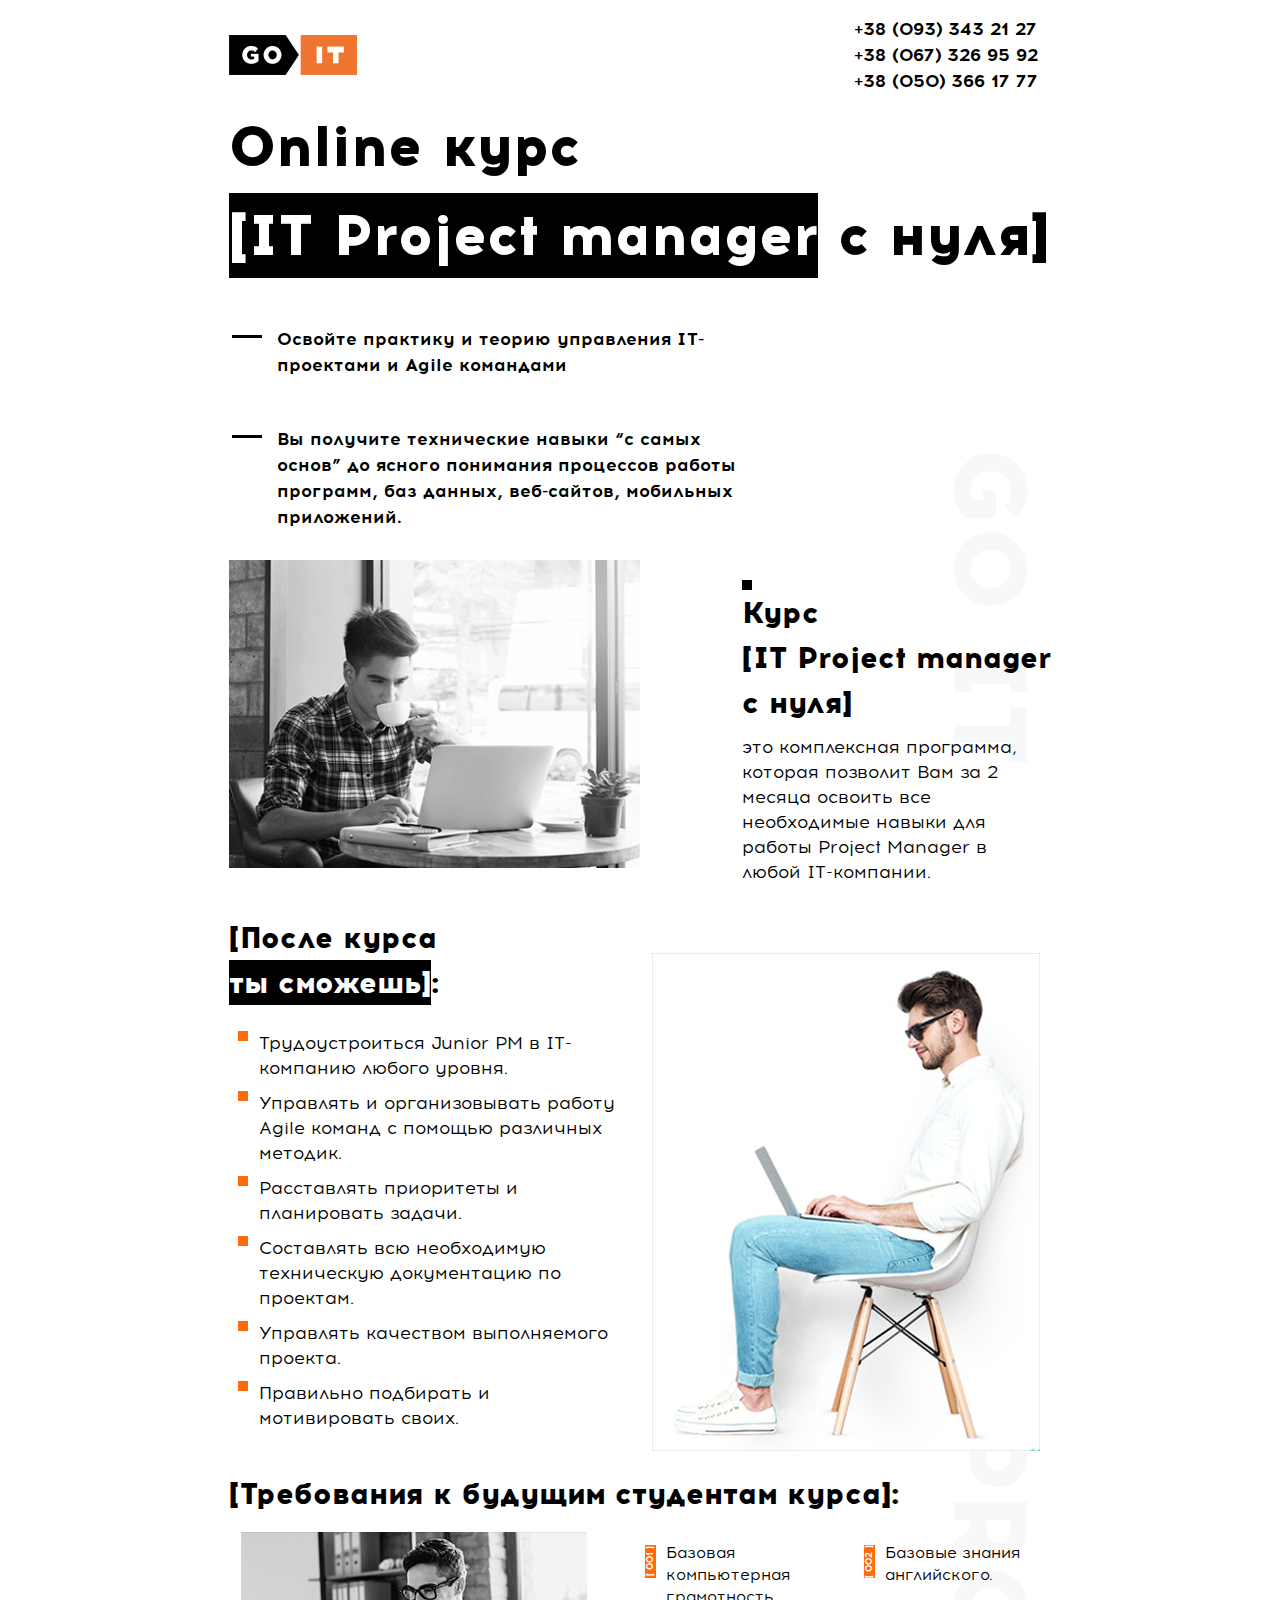
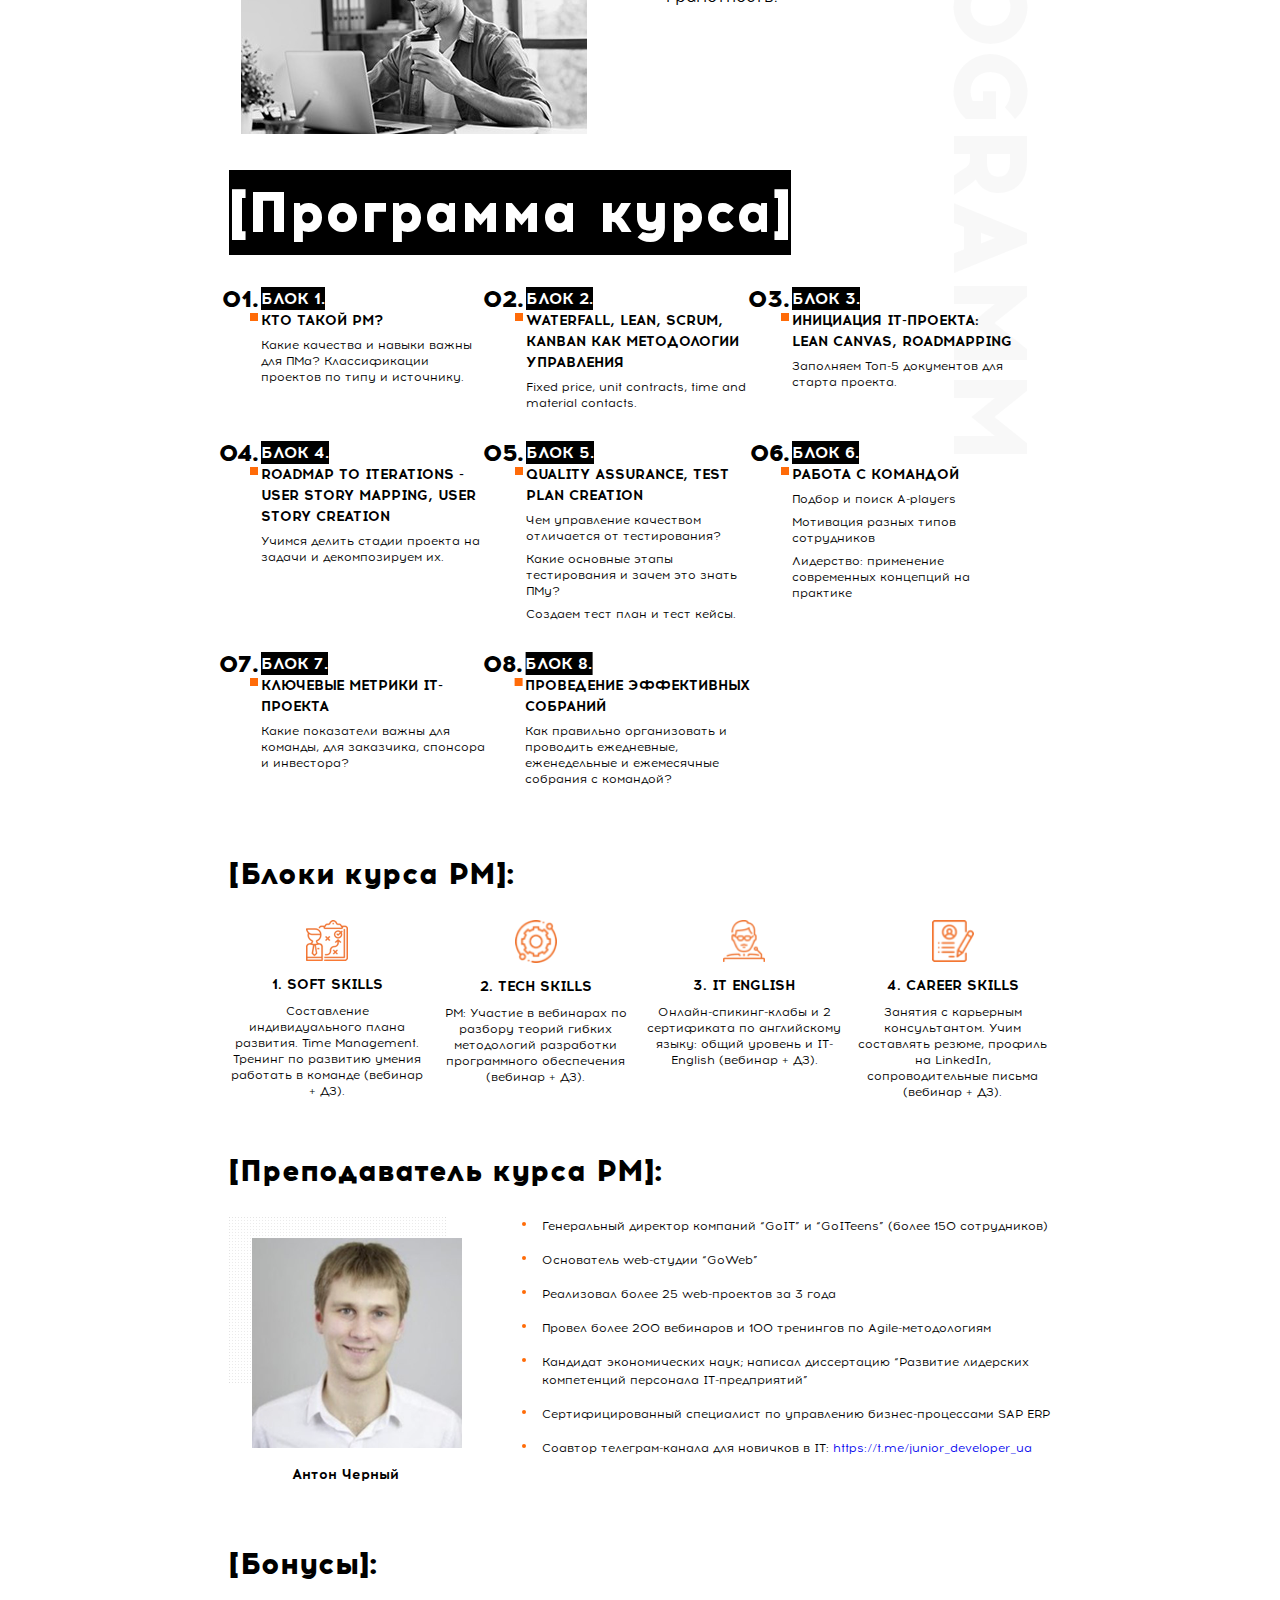
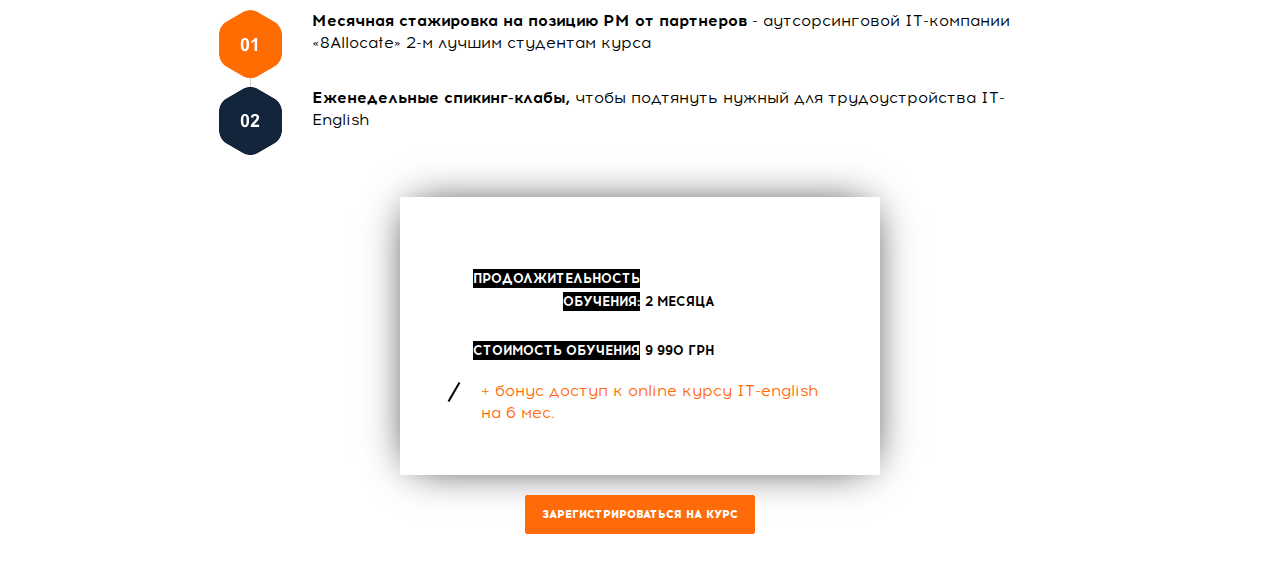
<file: index.html>
<!DOCTYPE html>
<html lang="ru">

<head>
    <meta charset="UTF-8">
    <meta name="viewport" content="width=device-width,initial-scale=1">
    <meta http-equiv="X-UA-Compatible" content="ie=edge">
    <title>Online курс IT Project менеджер с нуля - GoIT</title>
    <meta name="description"
        content="Online курс IT Project менеджер с нуля от IT школы GoIt 2 месяца обучения Опытные менторы Звоните прямо сейчас (067) 489 58 54">
    <link rel="canonical" href="https://pm.goit.ua/online" />
    <link rel="icon" href="https://goit.ua/wp-content/uploads/2018/07/cropped-LOGOOOO-e1531571952503-1-192x192.png"
        type="image/x-icon">
    <link rel="stylesheet" href="css/styles.min.css">
    <link rel="stylesheet" href="popup/jquery.fancybox.min.css">
    <!-- Google Tag Manager -->
    <script>(function (w, d, s, l, i) {
            w[l] = w[l] || []; w[l].push({
                'gtm.start':
                    new Date().getTime(), event: 'gtm.js'
            }); var f = d.getElementsByTagName(s)[0],
                j = d.createElement(s), dl = l != 'dataLayer' ? '&l=' + l : ''; j.async = true; j.src =
                    'https://www.googletagmanager.com/gtm.js?id=' + i + dl; f.parentNode.insertBefore(j, f);
        })(window, document, 'script', 'dataLayer', 'GTM-P92ST6F');</script>
    <!-- End Google Tag Manager -->
    <!-- Global site tag (gtag.js) - Google Ads: 863882699 -->
    <script async src="https://www.googletagmanager.com/gtag/js?id=AW-863882699"></script>
    <script>
        window.dataLayer = window.dataLayer || [];
        function gtag() { dataLayer.push(arguments); }
        gtag('js', new Date());

        gtag('config', 'AW-863882699');
    </script>
    <script>
        gtag('event', 'page_view', {
            'send_to': 'AW-863882699',
            'user_id': 'replace with value'
        });
    </script>
    <style>
        .modal {
            display: none;
            max-width: 320px;
            width: 100%;
        }

        form label {
            display: block;
            max-width: 320px;
            width: 100%;
            margin-bottom: 20px;
            font-size: 14px;
            font-weight: bold;
        }

        form label input {
            width: 100%;
            display: block;
            padding: 5px 10px;

        }

        form input {
            margin: 0 auto;
            border: none;
            outline: 1px solid #ccc;
        }

        .upper-cost {
            font-family: Acrom, sans-serif;
            margin: 0 auto;
            color: red;
        }

        @media(max-width: 767px) {
            .upper-cost {
                font-size: .625rem;
            }
        }
    </style>
    <!-- Facebook Pixel Code -->
    <script>
        !function (f, b, e, v, n, t, s) {
            if (f.fbq) return; n = f.fbq = function () {
                n.callMethod ?
                    n.callMethod.apply(n, arguments) : n.queue.push(arguments)
            };
            if (!f._fbq) f._fbq = n; n.push = n; n.loaded = !0; n.version = '2.0';
            n.queue = []; t = b.createElement(e); t.async = !0;
            t.src = v; s = b.getElementsByTagName(e)[0];
            s.parentNode.insertBefore(t, s)
        }(window, document, 'script',
            'https://connect.facebook.net/en_US/fbevents.js');
        fbq('init', '240892249918282');
        fbq('track', 'PageView');
    </script>
    <noscript><img height="1" width="1" style="display:none"
            src="https://www.facebook.com/tr?id=240892249918282&ev=PageView&noscript=1" /></noscript>
    <!-- End Facebook Pixel Code -->
</head>

<body>
    <!-- Google Tag Manager (noscript) -->
    <noscript><iframe src="https://www.googletagmanager.com/ns.html?id=GTM-P92ST6F" height="0" width="0"
            style="display:none;visibility:hidden"></iframe></noscript>
    <!-- End Google Tag Manager (noscript) -->

    <div class="wrapper">
        <div class="container">
            <div class="watermark"><span class="watermark__first">go it</span> <span
                    class="watermark__second">programm</span></div>
            <header class="header">
                <a href="#" class="logo">
                    <img srcset="./img/logo@1X.png 128w, ./img/logo@2X.png 256w" sizes="128px" height="40"
                        src="./img/logo@1X.png" alt="logotype" class="header__pic">
                </a>
                <div class="contacts">
                    <!-- <div class="contacts__email"><span class="text contacts__mail">info@goit.ua</span></div> -->
                    <div class="contacts__phones">
                        <ul class="text contacts__list">
                            <li class="contacts__item">+38 (093) 343 21 27</li>
                            <li class="contacts__item">+38 (067) 326 95 92</li>
                            <li class="contacts__item">+38 (050) 366 17 77</li>
                        </ul>
                    </div>
                </div>
            </header>
            <section class="global-title">
                <h2 class="title title--big"><span class="global-title__title">Online курс</span> <span
                        class="title--white">[IT Project manager</span> с нуля]</h2>
                <p class="blank">Освойте практику и теорию управления IT-проектами и Agile командами</p>
                <p class="blank">Вы получите технические навыки “с самых основ” до ясного понимания процессов работы
                    программ, баз данных, веб-сайтов, мобильных приложений.</p>
            </section>
            <section class="text steps">
                <div class="begin">
                    <picture class="begin__pic">
                        <source srcset="img/firstman@2X.jpeg 2x, img/firstman@1X.jpeg"><img src="img/firstman@1X.jpeg"
                            alt="F-Man"></picture>
                    <div class="text begin__description">
                        <h3 class="title begin__title">Курс <span class="begin__span">[IT Project manager с нуля]</span>
                        </h3>
                        <p class="text begin__text">это комплексная программа, которая позволит Вам за 2 месяца освоить
                            все необходимые навыки для работы Project Manager в любой IT-компании.</p>
                    </div>
                </div>
                <div class="after">
                    <div class="after__description">
                        <h3 class="title">[После курса <span class="title title--white">ты сможешь]</span>:</h3>
                        <ul class="after__list">
                            <li class="after__item">Трудоустроиться Junior PM в IT-компанию любого уровня.</li>
                            <li class="after__item">Управлять и организовывать работу Agile команд с помощью различных
                                методик.</li>
                            <li class="after__item">Расставлять приоритеты и планировать задачи.</li>
                            <li class="after__item">Составлять всю необходимую техническую документацию по проектам.
                            </li>
                            <li class="after__item">Управлять качеством выполняемого проекта.</li>
                            <li class="after__item">Правильно подбирать и мотивировать своих.</li>
                        </ul>
                    </div>
                    <picture class="after__pic">
                        <source srcset="img/t-man@2X.jpeg 2x, img/t-man@1X.jpeg"><img src="img/t-man@1X.jpeg"
                            alt="S-Man"></picture>
                </div>
                <div class="request">
                    <h3 class="title request__title">[Требования к будущим студентам курса]:</h3>
                    <picture class="request__pic">
                        <source srcset="img/s-man@2X.jpeg 2x, img/s-man@1X.jpeg"><img src="img/s-man@1X.jpeg"
                            alt="Man Book"></picture>
                    <div class="request__description">
                        <ul class="request__list">
                            <!-- <li class="request__item">Готовность уделять минимум 15 часов в неделю на управление
                                командой web-разработчиков.</li> -->
                            <li class="request__item">Базовая компьютерная грамотность.</li>
                            <li class="request__item">Базовые знания английского.</li>
                        </ul>
                    </div>
                </div>
            </section>
            <section class="main">
                <h2 class="title title--big title--white main__title">[Программа курса]</h2>
                <ul class="boxes">
                    <li class="boxes__box"><span class="black counter counter--num">блок 1.</span> <span
                            class="boxes__title">кто такой pm?</span>
                        <ul class="boxes__list">
                            <li class="boxes__item">Какие качества и навыки важны для ПМа? Классификации проектов по
                                типу и источнику.</li>
                        </ul>
                    </li>
                    <li class="boxes__box"><span class="black counter counter--num">блок 2.</span> <span
                            class="boxes__title">waterfall, lean, scrum, kanban как методологии управления</span>
                        <ul class="boxes__list">
                            <li class="boxes__item">Fixed price, unit contracts, time and material contacts.</li>
                        </ul>
                    </li>
                    <li class="boxes__box"><span class="black counter counter--num">блок 3.</span> <span
                            class="boxes__title">инициация it-проекта: lean canvas, roadmapping</span>
                        <ul class="boxes__list">
                            <li class="boxes__item">Заполняем Топ-5 документов для старта проекта.</li>
                        </ul>
                    </li>
                    <li class="boxes__box"><span class="black counter counter--num">блок 4.</span> <span
                            class="boxes__title">roadmap to iterations - user story mapping, user story creation</span>
                        <ul class="boxes__list">
                            <li class="boxes__item">Учимся делить стадии проекта на задачи и декомпозируем их.</li>
                        </ul>
                    </li>
                    <li class="boxes__box"><span class="black counter counter--num">блок 5.</span> <span
                            class="boxes__title">quality assurance, test plan creation</span>
                        <ul class="boxes__list">
                            <li class="boxes__item">Чем управление качеством отличается от тестирования?</li>
                            <li class="boxes__item">Какие основные этапы тестирования и зачем это знать ПМу?</li>
                            <li class="boxes__item">Создаем тест план и тест кейсы.</li>
                        </ul>
                    </li>
                    <li class="boxes__box"><span class="black counter counter--num">блок 6.</span> <span
                            class="boxes__title">работа с командой</span>
                        <ul class="boxes__list">
                            <li class="boxes__item">Подбор и поиск A-players</li>
                            <li class="boxes__item">Мотивация разных типов сотрудников</li>
                            <li class="boxes__item">Лидерство: применение современных концепций на практике</li>
                        </ul>
                    </li>
                    <li class="boxes__box"><span class="black counter counter--num">блок 7.</span> <span
                            class="boxes__title">ключевые метрики it-проекта</span>
                        <ul class="boxes__list">
                            <li class="boxes__item">Какие показатели важны для команды, для заказчика, спонсора и
                                инвестора?</li>
                        </ul>
                    </li>
                    <li class="boxes__box"><span class="black counter counter--num">блок 8.</span> <span
                            class="boxes__title">проведение эффективных собраний</span>
                        <ul class="boxes__list">
                            <li class="boxes__item">Как правильно организовать и проводить ежедневные, еженедельные и
                                ежемесячные собрания с командой?</li>
                        </ul>
                    </li>
                </ul>
            </section>
            <section class="stages">
                <h2 class="title stages__title">[Блоки курса PM]:</h2>
                <!-- <picture class="stages__img">
                    <source srcset="img/stages@2X.jpeg 2x, img/stages@1X.jpeg"><img src="img/stages@1X.jpeg"
                        alt="Stages"></picture> -->
                <ul class="stages__list">
                    <li class="stages__list-item">
                        <img src="./img/stages/soft.png" width="42" height="41" alt="stage" class="stages__list-img">
                        <h2 class="stages__list-title">1. SOFT SKILLS</h2>
                        <p class="stages__list-description">Составление индивидуального плана развития.
                            Time Management.
                            Тренинг по развитию умения работать в команде (вебинар + ДЗ).</p>
                    </li>

                    <li class="stages__list-item">
                        <img src="./img/stages/tech.png" width="42" height="41" alt="stage" class="stages__list-img">
                        <h2 class="stages__list-title">2. TECH SKILLS</h2>
                        <p class="stages__list-description"> PM: Участие в вебинарах по разбору теорий гибких
                            методологий разработки программного обеспечения (вебинар + ДЗ).</p>
                    </li>

                    <li class="stages__list-item">
                        <img src="./img/stages/english.png" width="42" height="41" alt="stage" class="stages__list-img">
                        <h2 class="stages__list-title">3. IT ENGLISH</h2>
                        <p class="stages__list-description">Онлайн-спикинг-клабы и 2 сертификата по английскому языку:
                            общий уровень
                            и IT-English (вебинар + ДЗ).</p>
                    </li>

                    <li class="stages__list-item">
                        <img src="./img/stages/career.png" width="42" height="41" alt="stage" class="stages__list-img">
                        <h2 class="stages__list-title">4. CAREER SKILLS</h2>
                        <p class="stages__list-description">Занятия с карьерным консультантом.
                            Учим составлять резюме, профиль на LinkedIn, сопроводительные письма (вебинар + ДЗ).</p>
                    </li>
                </ul>
            </section>
            <section class="teacher">
                <h2 class="title stages__title">[Преподаватель курса PM]:</h2>
                <div class="teacher__content">
                    <div class="teacher__card">
                        <img src="./img/teacher/teacher-anton.png" width="233" height="231" alt="Anton"
                            class="teacher__img">
                        <p class="teacher__name">Антон Черный</p>
                    </div>
                    <ul class="teacher__description">
                        <li class="teacher__description-item">Генеральный директор компаний “GoIT” и “GoITeens” (более
                            150 сотрудников)</li>
                        <li class="teacher__description-item">Основатель web-студии “GoWeb”</li>
                        <li class="teacher__description-item">Реализовал более 25 web-проектов за 3 года</li>
                        <li class="teacher__description-item">Провел более 200 вебинаров и 100 тренингов по
                            Agile-методологиям</li>
                        <li class="teacher__description-item">Кандидат экономических наук; написал диссертацию “Развитие
                            лидерских компетенций персонала IT-предприятий”</li>
                        <li class="teacher__description-item">Сертифицированный специалист по управлению
                            бизнес-процессами SAP ERP</li>
                        <li class="teacher__description-item">Соавтор телеграм-канала для новичков в IT:
                            <a href="https://t.me/junior_developer_ua" target="_blank"
                                class="teacher__description-link">https://t.me/junior_developer_ua</a></li>
                    </ul>
                </div>
            </section>

            <div class="bonus">
                <h2 class="title stages__title">[Бонусы]:</h2>
                <ul class="bonus-list">
                    <li class="bonus-list__item">
                        <p class="bonus-list__description"><span class="bonus-list__description-bold">Месячная
                                стажировка на позицию PM от партнеров</span> - аутсорсинговой IT-компании «8Allocate»
                            2-м
                            лучшим студентам курса</p>
                    </li>
                    <li class="bonus-list__item">
                        <p class="bonus-list__description"><span class="bonus-list__description-bold">Еженедельные
                                спикинг-клабы, </span>чтобы подтянуть нужный для трудоустройства IT-English</p>
                    </li>

                </ul>
            </div>

            <section class="footer">
                <div class="confirm">
                    <div class="confirm__left">
                        <!--<span class="black confirm__title">дата старта курса:</span> --><span
                            class="black confirm__title"></span><span
                            class="black confirm__title">продолжительность</span> <span
                            class="black confirm__title">обучения:</span> <span class="black confirm__title">стоимость
                            обучения</span>
                        <!--<span class="black confirm__title">до 15 ноября</span>-->
                    </div>
                    <div class="confirm__right">
                        <!-- <p class="confirm__sub-title">26 июля</p>-->
                        <p class="confirm__sub-title"></p>
                        <p class="confirm__sub-title">2 месяца</p>
                        <p class="confirm__sub-title"></p>
                        <p class="confirm__sub-title ">9 990 грн</p>
                        <!--<p class="confirm__sub-title confirm__old-price">11 000 грн</p>-->
                    </div>
                    <p class="text text--orange confirm__bottom">+ бонус доступ к online курсу IT-english на 6 мес.</p>
                    <!--<p class="upper-cost">*Цена с 1 сентября 15990 грн.</p>-->
                </div>
                <button data-fancybox data-src="#modal" class="btn footer__btn">зарегистрироваться на курс</button>
            </section>
        </div>
    </div>
    <div class="modal" id="modal">
        <form method="post" action="#" class="form client-info__form">
            <label for="" class="form__label">Имя
                <input name="name" type="name" class="form__input" placeholder="Как вас зовут?" required="">
            </label>
            <label for="" class="form__label">Телефон
                <input name="phone" type="tel" class="form__input" placeholder="Ваш номер телефона" required="">
            </label>
            <label for="" class="form__label">E-mail
                <input name="email" type="email" class="form__input" placeholder="Адрес электронного ящика" required="">
            </label>
            <!-- crm input -->
            <input type="hidden" name="utm_source" value="">
            <input type="hidden" name="utm_medium" value="">
            <input type="hidden" name="utm_term" value="">
            <input type="hidden" name="utm_campaign" value="">
            <input type="hidden" name="utm_content" value="">
            <input type="submit" class="btn form__btn submit" value="зарегистрироваться">
        </form>
    </div>
    <script type="text/javascript" src="https://code.jquery.com/jquery-3.3.1.min.js"></script>
    <script type="text/javascript" src="popup/jquery.fancybox.min.js"></script>
    <script type="text/javascript" src="popup/main.js"></script>
    <script type="text/javascript" src="js/main.js"></script>
</body>

</html>
</file>
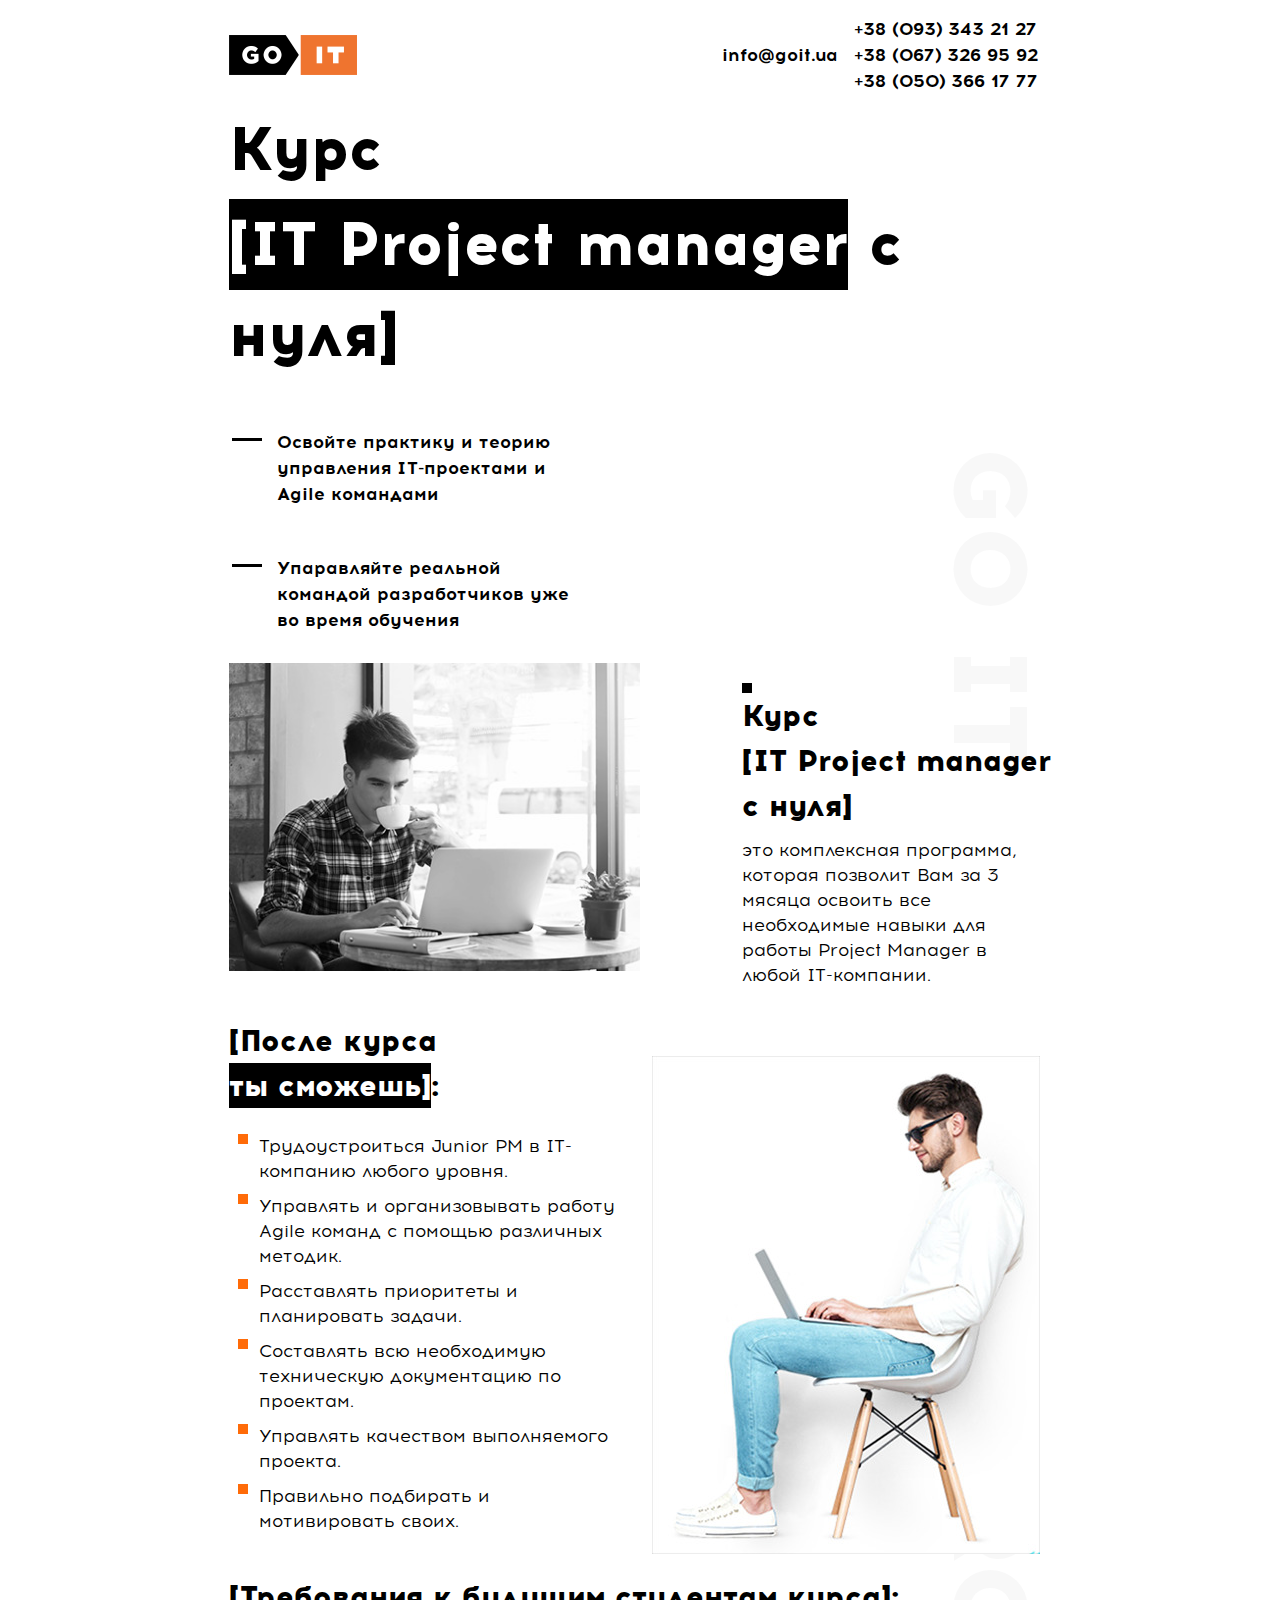
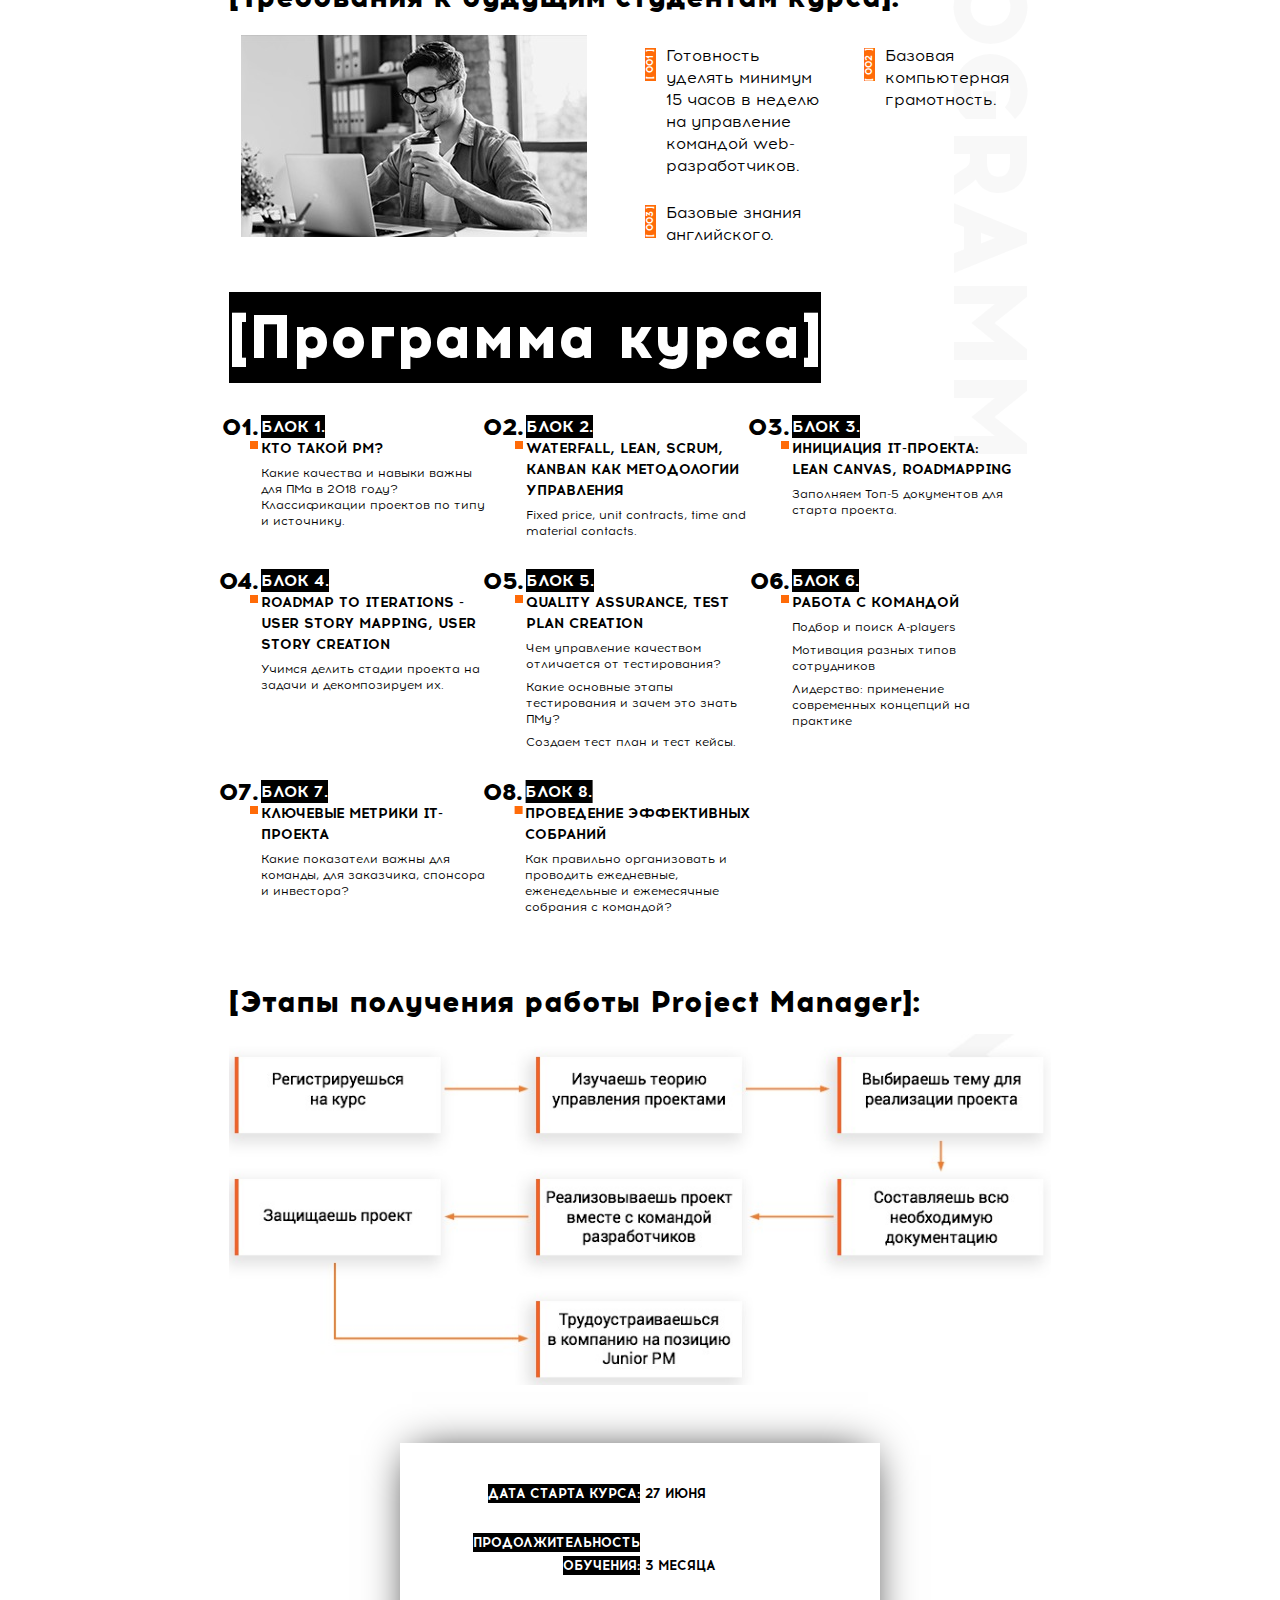
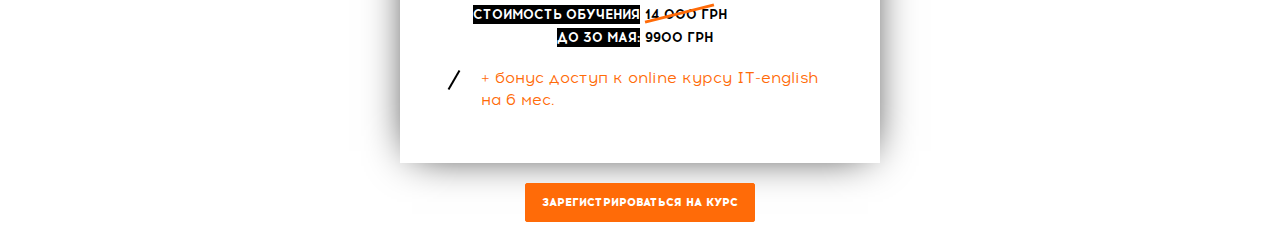
<file: build/index.html>
<!DOCTYPE html><html lang="en"><head><meta charset="UTF-8"><meta name="viewport" content="width=device-width,initial-scale=1"><meta http-equiv="X-UA-Compatible" content="ie=edge"><title>[IT Project manager с нуля]</title><link rel="stylesheet" href="css/styles.min.css"></head><body><div class="wrapper"><div class="container"><div class="watermark"><span class="watermark__first">go it</span> <span class="watermark__second">programm</span></div><header class="header"><a href="#" class="logo"><picture class="header__pic"><source srcset="img/logo@2X.png 2x, img/logo@1X.png"><img src="img/logo@1X.png" alt="GoIT"></picture></a><div class="contacts"><div class="contacts__email"><span class="text contacts__mail">info@goit.ua</span></div><div class="contacts__phones"><ul class="text contacts__list"><li class="contacts__item">+38 (093) 343 21 27</li><li class="contacts__item">+38 (067) 326 95 92</li><li class="contacts__item">+38 (050) 366 17 77</li></ul></div></div></header><section class="global-title"><h2 class="title title--big"><span class="global-title__title">Курс</span> <span class="title--white">[IT Project manager</span> с нуля]</h2><p class="blank">Освойте практику и теорию управления IT-проектами и Agile командами</p><p class="blank">Упаравляйте реальной командой разработчиков уже во время обучения</p></section><section class="text steps"><div class="begin"><picture class="begin__pic"><source srcset="img/firstman@2X.jpeg 2x, img/firstman@1X.jpeg"><img src="img/firstman@1X.jpeg" alt="F-Man"></picture><div class="text begin__description"><h3 class="title begin__title">Курс <span class="begin__span">[IT Project manager с нуля]</span></h3><p class="text begin__text">это комплексная программа, которая позволит Вам за 3 мясяца освоить все необходимые навыки для работы Project Manager в любой IT-компании.</p></div></div><div class="after"><div class="after__description"><h3 class="title">[После курса <span class="title title--white">ты сможешь]</span>:</h3><ul class="after__list"><li class="after__item">Трудоустроиться Junior PM в IT-компанию любого уровня.</li><li class="after__item">Управлять и организовывать работу Agile команд с помощью различных методик.</li><li class="after__item">Расставлять приоритеты и планировать задачи.</li><li class="after__item">Составлять всю необходимую техническую документацию по проектам.</li><li class="after__item">Управлять качеством выполняемого проекта.</li><li class="after__item">Правильно подбирать и мотивировать своих.</li></ul></div><picture class="after__pic"><source srcset="img/t-man@2X.jpeg 2x, img/t-man@1X.jpeg"><img src="img/t-man@1X.jpeg" alt="S-Man"></picture></div><div class="request"><h3 class="title request__title">[Требования к будущим студентам курса]:</h3><picture class="request__pic"><source srcset="img/s-man@2X.jpeg 2x, img/s-man@1X.jpeg"><img src="img/s-man@1X.jpeg" alt="Man Book"></picture><div class="request__description"><ul class="request__list"><li class="request__item">Готовность уделять минимум 15 часов в неделю на управление командой web-разработчиков.</li><li class="request__item">Базовая компьютерная грамотность.</li><li class="request__item">Базовые знания английского.</li></ul></div></div></section><section class="main"><h2 class="title title--big title--white main__title">[Программа курса]</h2><ul class="boxes"><li class="boxes__box"><span class="black counter counter--num">блок 1.</span> <span class="boxes__title">кто такой pm?</span><ul class="boxes__list"><li class="boxes__item">Какие качества и навыки важны для ПМа в 2018 году? Классификации проектов по типу и источнику.</li></ul></li><li class="boxes__box"><span class="black counter counter--num">блок 2.</span> <span class="boxes__title">waterfall, lean, scrum, kanban как методологии управления</span><ul class="boxes__list"><li class="boxes__item">Fixed price, unit contracts, time and material contacts.</li></ul></li><li class="boxes__box"><span class="black counter counter--num">блок 3.</span> <span class="boxes__title">инициация it-проекта: lean canvas, roadmapping</span><ul class="boxes__list"><li class="boxes__item">Заполняем Топ-5 документов для старта проекта.</li></ul></li><li class="boxes__box"><span class="black counter counter--num">блок 4.</span> <span class="boxes__title">roadmap to iterations - user story mapping, user story creation</span><ul class="boxes__list"><li class="boxes__item">Учимся делить стадии проекта на задачи и декомпозируем их.</li></ul></li><li class="boxes__box"><span class="black counter counter--num">блок 5.</span> <span class="boxes__title">quality assurance, test plan creation</span><ul class="boxes__list"><li class="boxes__item">Чем управление качеством отличается от тестирования?</li><li class="boxes__item">Какие основные этапы тестирования и зачем это знать ПМу?</li><li class="boxes__item">Создаем тест план и тест кейсы.</li></ul></li><li class="boxes__box"><span class="black counter counter--num">блок 6.</span> <span class="boxes__title">работа с командой</span><ul class="boxes__list"><li class="boxes__item">Подбор и поиск A-players</li><li class="boxes__item">Мотивация разных типов сотрудников</li><li class="boxes__item">Лидерство: применение современных концепций на практике</li></ul></li><li class="boxes__box"><span class="black counter counter--num">блок 7.</span> <span class="boxes__title">ключевые метрики it-проекта</span><ul class="boxes__list"><li class="boxes__item">Какие показатели важны для команды, для заказчика, спонсора и инвестора?</li></ul></li><li class="boxes__box"><span class="black counter counter--num">блок 8.</span> <span class="boxes__title">проведение эффективных собраний</span><ul class="boxes__list"><li class="boxes__item">Как правильно организовать и проводить ежедневные, еженедельные и ежемесячные собрания с командой?</li></ul></li></ul></section><section class="stages"><h2 class="title stages__title">[Этапы получения работы Project Manager]:</h2><picture class="stages__img"><source srcset="img/stages@2X.jpeg 2x, img/stages@1X.jpeg"><img src="img/stages@1X.jpeg" alt="Stages"></picture></section><section class="footer"><div class="confirm"><div class="confirm__left"><span class="black confirm__title">дата старта курса:</span> <span class="black confirm__title">продолжительность</span> <span class="black confirm__title">обучения:</span> <span class="black confirm__title">стоимость обучения</span> <span class="black confirm__title">до 30 мая:</span></div><div class="confirm__right"><p class="confirm__sub-title">27 июня</p><p class="confirm__sub-title">3 месяца</p><p class="confirm__sub-title confirm__old-price">14 000 грн</p><p class="confirm__sub-title">9900 грн</p></div><p class="text text--orange confirm__bottom">+ бонус доступ к online курсу IT-english на 6 мес.</p></div><button class="btn footer__btn">зарегистрироваться на курс</button></section></div></div></body></html>
</file>
<file: css/styles.min.css>
* {
    margin: 0;
    padding: 0;
    box-sizing: border-box
}

img {
    display: block;
    max-width: 100%;
    height: auto;
    margin: auto
}

ul {
    list-style: none
}

a {
    text-decoration: none
}

.wrapper {
    padding-top: 1rem
}

.container {
    position: relative;
    max-width: 53.4375rem;
    min-width: 20rem;
    padding: 0 1rem;
    margin: auto
}

@font-face {
    font-family: Acrom;
    src: url(../fonts/Acrom-W00-Regular/Acrom-W00-Regular.woff2) format("woff2"), url(../fonts/Acrom-W00-Regular/Acrom-W00-Regular.woff) format("woff"), url(../fonts/Acrom-W00-Regular/Acrom-W00-Regular.ttf) format("truetype");
    font-weight: 400;
    font-style: normal
}

@font-face {
    font-family: Acrom;
    src: url(../fonts/Acrom-W00-ExtraBold/Acrom-W00-ExtraBold.woff2) format("woff2"), url(../fonts/Acrom-W00-ExtraBold/Acrom-W00-ExtraBold.woff) format("woff"), url(../fonts/Acrom-W00-ExtraBold/Acrom-W00-ExtraBold.ttf) format("truetype");
    font-weight: 900;
    font-style: normal
}

@font-face {
    font-family: Acrom;
    src: url(../fonts/Acrom-Medium/Acrom-Medium.woff2) format("woff2"), url(../fonts/Acrom-Medium/Acrom-Medium.woff) format("woff"), url(../fonts/Acrom-Medium/Acrom-Medium.ttf) format("truetype");
    font-weight: 600;
    font-style: normal
}

@font-face {
    font-family: Acrom;
    src: url(../fonts/Acrom-Bold/Acrom-Bold.woff2) format("woff2"), url(../fonts/Acrom-Bold/Acrom-Bold.woff) format("woff"), url(../fonts/Acrom-Bold/Acrom-Bold.ttf) format("truetype");
    font-weight: 800;
    font-style: normal
}

.header__pic {
    width: 5.5rem;
}

.black {
    color: #fff;
    background-color: #000;
    font-size: .875rem;
    text-transform: uppercase
}

.black,
.blank {
    font-family: Acrom, sans-serif;
    font-weight: 700
}

.blank {
    font-size: .625rem;
    font-style: normal;
    color: #000;
    position: relative;
    margin: 1rem 0 0 2rem;
    max-width: 15.03125rem
}

.blank:before {
    display: block;
    position: absolute;
    content: "";
    width: .9375rem;
    height: .15625rem;
    background: #000;
    left: -2rem;
    top: .3125rem
}

.btn {
    display: block;
    background-color: #ff6b08;
    font-size: .6875rem;
    font-weight: 900;
    padding: .8125rem 1.375rem;
    color: #ffff;
    border: 1px solid #ff6b08;
    border-radius: .125rem;
    text-transform: uppercase
}

.btn,
.text {
    font-family: Acrom, sans-serif
}

.text {
    font-size: .625rem;
    color: #000
}

.text--black {
    font-weight: 700
}

.text--orange {
    color: #ff6b08;
    margin-left: 30px;
    position: relative;
    padding: 0 .625rem .625rem
}

.text--orange:before {
    position: absolute;
    display: block;
    content: "";
    width: .125rem;
    height: 1.375rem;
    background-color: #000;
    -webkit-transform: rotate(30deg);
    transform: rotate(30deg);
    top: .1125rem;
    left: -1.125rem
}

.text--center {
    text-align: center
}

.title {
    font-family: Acrom, sans-serif;
    font-size: .875rem;
    font-weight: 900;
    color: #000
}

.title--big {
    font-size: 1.125rem
}

.title--white {
    color: #fff;
    background-color: #000
}

.global-title {
    padding-top: .625rem
}

.global-title__title {
    display: block;
    margin-bottom: .25rem
}

.comments {
    font-family: Acrom, sans-serif;
    font-weight: 900;
    font-size: .625rem;
    line-height: .8125rem;
    color: #000;
    text-transform: uppercase
}

.counter {
    position: relative
}

.counter--num {
    counter-increment: a
}

.counter--num:after {
    content: "0"counter(a) ".";
    font-family: Acrom, sans-serif;
    font-size: 1.5rem;
    font-weight: 900;
    line-height: 100%;
    top: 0;
    color: #000
}

.counter--num:after,
.counter--num:before {
    position: absolute;
    left: -.1875rem;
    -webkit-transform: translate(-100%);
    transform: translate(-100%)
}

.counter--num:before {
    display: block;
    content: "";
    width: .5rem;
    height: .5rem;
    top: 1.625rem;
    margin: 0;
    background-color: #ff6b08
}

.watermark__first {
    top: 32rem;
    right: -5rem
}

.watermark__first,
.watermark__second {
    text-transform: uppercase;
    font-size: 6.5rem;
    font-weight: 900;
    -webkit-transform: rotate(90deg);
    transform: rotate(90deg);
    position: absolute;
    z-index: -1;
    font-family: Acrom, sans-serif;
    color: hsla(0, 0%, 97%, .86)
}

.watermark__second {
    top: 103rem;
    right: -15.3rem
}

.header {
    display: flex;
    justify-content: space-between;
    align-items: center
}

.contacts {
    font-weight: 700
}

.begin {
    padding: 1.875rem 0
}

.begin__title {
    position: relative;
    margin-bottom: .625rem
}

.begin__title:before {
    content: "";
    position: absolute;
    width: .625rem;
    height: .625rem;
    background-color: #000;
    top: -.625rem;
    left: 0
}

.begin__span {
    display: block
}

.begin__description {
    padding: 1.875rem 0 0 1.25rem
}

.request {
    padding: 1.25rem 0
}

.request__title {
    margin-bottom: 1rem
}

.request__list {
    padding: .625rem
}

.request__item {
    font-size: .75rem;
    position: relative;
    counter-reset: none;
    counter-increment: b;
    margin: 0 0 1.5625rem 1rem
}

.request__item:last-child {
    margin-bottom: 0
}

.request__item:before {
    position: absolute;
    display: block;
    width: 2.0625rem;
    height: .6875rem;
    content: "[ 00"counter(b) " ]";
    background-color: #ff6b08;
    font-family: Acrom, sans-serif;
    font-size: .5625rem;
    font-weight: 700;
    color: #fff;
    text-align: center;
    top: .875rem;
    left: -2rem;
    line-height: 120%;
    -webkit-transform: rotate(-90deg);
    transform: rotate(-90deg)
}

.after__pic {
    display: none;
    align-self: flex-end
}

.after__list {
    padding: .625rem;
    margin: 1rem 0 0 .625rem
}

.after__item {
    margin: 0 0 .625rem .625rem;
    position: relative
}

.after__item:before {
    content: "";
    display: block;
    position: absolute;
    width: .625rem;
    height: .625rem;
    background-color: #ff6b08;
    top: 0;
    left: -1.3125rem
}

.main {
    padding: 1rem 0
}

.main__title {
    display: inline
}

.boxes {
    counter-reset: a;
    font-family: Acrom, sans-serif;
    padding: 2rem 0
}

.boxes__box {
    margin: 1.5rem 0 0 2rem
}

.boxes__box:first-child {
    margin-top: 0
}

.boxes__title {
    font-size: .8125rem;
    font-weight: 700;
    display: block;
    text-transform: uppercase;
    margin-bottom: .375rem
}

.boxes__list,
.boxes__title {
    font-family: Acrom, sans-serif
}

.boxes__list {
    list-style: none
}

.boxes__item {
    font-size: .625rem;
    margin-bottom: .4375rem
}

.boxes__item:last-child {
    margin-bottom: 0
}

.stages {
    padding-bottom: 3rem
}

.footer {
    padding: 1.625rem 0 3.25rem
}

.footer__btn {
    display: block;
    margin: 1.25rem auto 0
}

.confirm {
    box-shadow: 0 0 2.625rem -.75rem #000;
    display: flex;
    padding: 10%;
    flex-wrap: wrap
}

.confirm__left {
    flex-basis: 50%;
    text-align: right
}

.confirm__right {
    flex-basis: 50%;
    padding: .25rem 0 0 .3125rem
}

.confirm__old-price {
    position: relative
}

.confirm__old-price:before {
    position: absolute;
    display: block;
    content: "";
    width: .1875rem;
    height: 3.125rem;
    -webkit-transform: rotate(74deg);
    transform: rotate(74deg);
    top: -1.1875rem;
    left: 1.375rem;
    background-color: #ff6b08
}

.confirm__title {
    display: inline-block;
    font-size: .5625rem;
    font-family: Acrom, sans-serif
}

.confirm__title:nth-child(2n+2) {
    margin-top: 1.875rem
}

.confirm__bottom {
    margin-top: 1.25rem
}

.confirm__sub-title {
    font-weight: 700;
    font-size: .5625rem;
    font-family: Acrom, sans-serif;
    text-transform: uppercase
}

.confirm__sub-title:nth-child(-2n+2) {
    margin-top: 3rem
}

.confirm__sub-title:nth-child(3n+3) {
    margin-top: 1.875rem
}

.confirm__sub-title:last-child {
    margin-top: .25rem
}

/* STAGES */
.stages__title {
    margin-bottom: 1rem;
}

.stages__list {
    width: 240px;
    margin: 0 auto;
}

.stages__list-item {
    text-align: center;
}

.stages__list-img {
    width: 2rem;
    margin-bottom: .8rem;
}

.stages__list-title {
    font-family: Acrom, sans-serif;
    font-size: .8125rem;
    font-weight: 700;
    margin-bottom: .5rem;
}

.stages__list-description {
    font-family: Acrom, sans-serif;
    font-size: 0.625rem;
}

/* TEACHER */
.teacher {
    padding-bottom: 40px;
}

.teacher__img {
    width: 12rem;
    margin-bottom: 1rem;
}

.teacher__name {
    font-family: Acrom, sans-serif;
    font-weight: 700;
    text-align: center;
    font-size: .8125rem;
}

.teacher__card {
    margin-bottom: 1rem;
}

.teacher__description {
    width: 240px;
    margin: 0 auto;
}

.teacher__description-item {
    font-family: Acrom, sans-serif;
    font-size: 0.725rem;
    font-weight: 400;
    line-height: 1.5;
    position: relative;
}

.teacher__description-item::before {
    display: block;
    content: "";
    width: 4px;
    height: 4px;
    background-color: #ff6b08;
    position: absolute;
    top: 5px;
    left: -10px;
    border-radius: 50%;
}

.teacher__description-item:not(:last-child) {
    margin-bottom: 1rem;
}

/* BONUS */
.bonus {
    padding-bottom: 40px;
}

.bonus-list {
    width: 240px;
    margin: 0 auto;
}

.bonus-list__item {
    line-height: 1.4;
    position: relative;
}

.bonus-list__item:not(:last-child) {
    margin-bottom: 1rem;
}

.bonus-list__item::before {
    display: block;
    content: "";

}

.bonus-list__description {
    font-family: Acrom, sans-serif;
    font-size: 0.725rem;
}

.bonus-list__description-bold {
    font-weight: 700;
}

@media (min-width:480px) {
    .black {
        font-size: 1rem
    }

    .blank {
        font-size: .75rem;
        margin: 1rem 0 0 3rem
    }

    .blank:before {
        width: 1.5625rem;
        left: -3rem;
        top: .3125rem
    }

    .btn {
        padding: 1.25rem 2.0625rem
    }

    .text {
        font-size: .75rem
    }

    .title {
        font-size: 1.125rem
    }

    .title--big {
        font-size: 1.25rem
    }

    .title--white {
        display: inline-block
    }

    .comments {
        font-size: .84375rem;
        line-height: 1.25rem
    }

    .contacts {
        flex-basis: 56%;
        display: flex;
        justify-content: flex-end;
    }

    .contacts__email {
        flex-basis: 40%;
        align-self: center
    }

    .contacts__phones {
        flex-basis: 60%
    }

    .after {
        display: flex
    }

    .after__pic {
        display: block
    }

    .after__description,
    .after__pic {
        flex-basis: 50%
    }

    .confirm__title {
        font-size: .8125rem;
        margin-top: .25rem
    }

    .confirm__title:first-child {
        margin-top: 0
    }

    .confirm__right {
        padding: 0 0 0 .3125rem
    }

    .confirm__sub-title {
        font-size: .8125rem
    }

    .confirm__sub-title:nth-child(-2n+2) {
        margin-top: 3.3125rem
    }

    .confirm__old-price:before {
        height: 4.4375rem;
        -webkit-transform: rotate(76deg);
        transform: rotate(76deg);
        top: -1.6875rem;
        left: 2.0625rem
    }
}

@media (max-width: 767px) {
    .stages__list-item:not(:last-child) {
        margin-bottom: 1.5rem;
    }

    /* BONUS */

    .bonus-list__item::before {
        display: block;
        content: "";
        width: 4px;
        height: 4px;
        background-color: #ff6b08;
        position: absolute;
        top: 5px;
        left: -10px;
        border-radius: 50%;
    }
}

@media (min-width:768px) {
    .header__pic {
        width: 8rem;
    }

    .blank {
        font-size: .875rem;
        max-width: 25.03125rem;

    }

    .blank:before {
        width: 1.875rem;
        left: -2.8125rem;
        top: .375rem
    }

    .btn {
        padding: .5625rem .875rem
    }

    .text {
        font-size: 1.125rem
    }

    .text--orange {
        font-size: 1rem
    }

    .title {
        font-size: 1.6825rem
    }

    .title--big {
        font-size: 1.87rem
    }

    .contacts {
        flex-basis: 45%
    }

    .begin {
        display: flex;
        justify-content: space-between
    }

    .begin__pic {
        flex-basis: 50%
    }

    .begin__description {
        flex-basis: 40%
    }

    .request {
        display: flex;
        justify-content: space-between;
        flex-wrap: wrap
    }

    .request__pic {
        flex-basis: 45%
    }

    .request__description {
        flex-basis: 50%
    }

    .request__list {
        display: flex;
        justify-content: space-between;
        flex-wrap: wrap
    }

    .request__item {
        flex-basis: 40%;
        font-size: 1rem
    }

    .boxes {
        display: flex;
        justify-content: space-between;
        padding: 2rem 2rem 3rem;
        flex-wrap: wrap
    }

    .boxes__item {
        font-size: .75rem
    }

    .boxes__box {
        flex-basis: 30%;
        margin: 0
    }

    .boxes__box:nth-child(n+4) {
        margin-top: 1.875rem
    }

    .boxes__box:last-child {
        -webkit-transform: translate(-117%);
        transform: translate(-117%)
    }

    .boxes__title {
        font-size: .875rem
    }

    .confirm {
        max-width: 30rem;
        margin: auto;
        padding: 5%
    }

    /* STAGES */
    .stages__title {
        margin-bottom: 1.5rem;
    }

    .stages__list {
        width: auto;
        margin: 0;
    }

    .stages__list {
        display: flex;
        justify-content: space-between;
    }

    .stages__list-item {
        flex-basis: 24%;
    }

    .stages__list-img {
        width: 2.625rem;
    }

    .stages__list-title {
        font-size: .875rem;
    }

    .stages__list-description {
        font-size: .75rem;
    }

    /* TEACHER */
    .teacher__content {
        display: flex;
        justify-content: space-between;
    }

    .teacher__description {
        width: 470px;
        margin: 0;
    }

    .teacher__img {
        width: auto;
    }

    .teacher__name {
        font-size: .875rem;
    }

    .teacher__description-item {
        font-size: .75rem;
    }

    /* BONUS */
    .bonus-list {
        width: 500px;
        margin: 0;
        padding-left: 42px;
        position: relative;
    }

    .bonus-list::before {
        content: "";
        width: 1px;
        height: 100%;
        background-color: #ccc;
        position: absolute;
        top: 0;
        left: 15px;
    }

    .bonus-list__item::before {
        display: block;
        content: "";
        width: 32px;
        height: 34px;
        background-size: cover;
        background-repeat: no-repeat;
        background-position: center;
        position: absolute;
        top: 0;
        left: -42px;
    }

    .bonus-list__item:first-of-type::before {
        background-image: url("../img/bonus/first-dot.png");
    }

    .bonus-list__item:nth-of-type(2)::before {
        background-image: url("../img/bonus/second-dot.png");
    }

    .bonus-list__description {
        font-size: .75rem;
    }
}

@media (min-width:960px) {
    .blank {
        font-size: 1rem;
        max-width: 28.75rem;
        margin-top: 3rem
    }

    .blank:before {
        top: .4375rem
    }

    .btn {
        padding: .625rem 1rem
    }

    .title {
        font-size: 2.10312rem
    }

    .title--big {
        font-size: 3.55rem
    }

    .comments {
        font-size: 1.05125rem;
        line-height: 1.5625rem
    }

    .contacts {
        flex-basis: 40%
    }

    /* TEACHER */
    .teacher__description {
        width: 510px
    }
}

@media (min-width:1200px) {
    .blank {
        font-size: 1.125rem
    }

    .blank:before {
        top: .5625rem
    }

    .title {
        font-size: 1.875rem
    }

    .title--big {
        font-size: 3.55rem
    }

    .comments {
        font-size: .9375rem;
        line-height: 1.375rem
    }

    /* TEACHER */
    .teacher__description-item::before {
        left: -20px;
    }

    /* BONUS */
    .bonus-list {
        padding-left: 83px;
        width: auto;
    }

    .bonus-list::before {
        left: 21px;
    }

    .bonus-list__item:not(:last-child) {
        margin-bottom: 2rem;
    }

    .bonus-list__item::before {
        width: 63px;
        height: 68px;
        left: -93px;
    }

    .bonus-list__description {
        font-size: 1rem;
    }
}

@media (min-width:1400px) {
    .comments {
        font-size: 1.125rem;
        line-height: 1.6875rem
    }
}

@media (min-width:1440px) {
    .blank {
        font-size: 1.25rem
    }

    .btn {
        padding: 1.125rem 1.8125rem;
    }

    .title {
        font-size: 2.25rem
    }

    .title--big {
        font-size: 3.55rem
    }
}
</file>
<file: build/css/styles.min.css>
*{margin:0;padding:0;box-sizing:border-box}img{display:block;max-width:100%;height:auto;margin:auto}ul{list-style:none}a{text-decoration:none}.wrapper{padding-top:1rem}.container{position:relative;max-width:53.4375rem;min-width:20rem;padding:0 1rem;margin:auto}@font-face{font-family:Acrom;src:url(../fonts/Acrom-W00-Regular/Acrom-W00-Regular.woff2) format("woff2"),url(../fonts/Acrom-W00-Regular/Acrom-W00-Regular.woff) format("woff"),url(../fonts/Acrom-W00-Regular/Acrom-W00-Regular.ttf) format("truetype");font-weight:400;font-style:normal}@font-face{font-family:Acrom;src:url(../fonts/Acrom-W00-ExtraBold/Acrom-W00-ExtraBold.woff2) format("woff2"),url(../fonts/Acrom-W00-ExtraBold/Acrom-W00-ExtraBold.woff) format("woff"),url(../fonts/Acrom-W00-ExtraBold/Acrom-W00-ExtraBold.ttf) format("truetype");font-weight:900;font-style:normal}@font-face{font-family:Acrom;src:url(../fonts/Acrom-Medium/Acrom-Medium.woff2) format("woff2"),url(../fonts/Acrom-Medium/Acrom-Medium.woff) format("woff"),url(../fonts/Acrom-Medium/Acrom-Medium.ttf) format("truetype");font-weight:600;font-style:normal}@font-face{font-family:Acrom;src:url(../fonts/Acrom-Bold/Acrom-Bold.woff2) format("woff2"),url(../fonts/Acrom-Bold/Acrom-Bold.woff) format("woff"),url(../fonts/Acrom-Bold/Acrom-Bold.ttf) format("truetype");font-weight:800;font-style:normal}.black{color:#fff;background-color:#000;font-size:.875rem;text-transform:uppercase}.black,.blank{font-family:Acrom,sans-serif;font-weight:700}.blank{font-size:.625rem;font-style:normal;color:#000;position:relative;margin:1rem 0 0 2rem;max-width:15.03125rem}.blank:before{display:block;position:absolute;content:"";width:.9375rem;height:.15625rem;background:#000;left:-2rem;top:.3125rem}.btn{display:block;background-color:#ff6b08;font-size:.6875rem;font-weight:900;padding:.8125rem 1.375rem;color:#ffff;border:1px solid #ff6b08;border-radius:.125rem;text-transform:uppercase}.btn,.text{font-family:Acrom,sans-serif}.text{font-size:.625rem;color:#000}.text--black{font-weight:700}.text--orange{color:#ff6b08;margin-left:30px;position:relative;padding:0 .625rem .625rem}.text--orange:before{position:absolute;display:block;content:"";width:.125rem;height:1.375rem;background-color:#000;-webkit-transform:rotate(30deg);transform:rotate(30deg);top:.1125rem;left:-1.125rem}.text--center{text-align:center}.title{font-family:Acrom,sans-serif;font-size:.875rem;font-weight:900;color:#000}.title--big{font-size:1.125rem}.title--white{color:#fff;background-color:#000}.global-title{padding-top:.625rem}.global-title__title{display:block;margin-bottom:.25rem}.comments{font-family:Acrom,sans-serif;font-weight:900;font-size:.625rem;line-height:.8125rem;color:#000;text-transform:uppercase}.counter{position:relative}.counter--num{counter-increment:a}.counter--num:after{content:"0" counter(a) ".";font-family:Acrom,sans-serif;font-size:1.5rem;font-weight:900;line-height:100%;top:0;color:#000}.counter--num:after,.counter--num:before{position:absolute;left:-.1875rem;-webkit-transform:translate(-100%);transform:translate(-100%)}.counter--num:before{display:block;content:"";width:.5rem;height:.5rem;top:1.625rem;margin:0;background-color:#ff6b08}.watermark__first{top:32rem;right:-5rem}.watermark__first,.watermark__second{text-transform:uppercase;font-size:6.5rem;font-weight:900;-webkit-transform:rotate(90deg);transform:rotate(90deg);position:absolute;z-index:-1;font-family:Acrom,sans-serif;color:hsla(0,0%,97%,.86)}.watermark__second{top:103rem;right:-15.3rem}.header{display:flex;justify-content:space-between;align-items:center}.contacts{font-weight:700}.begin{padding:1.875rem 0}.begin__title{position:relative;margin-bottom:.625rem}.begin__title:before{content:"";position:absolute;width:.625rem;height:.625rem;background-color:#000;top:-.625rem;left:0}.begin__span{display:block}.begin__description{padding:1.875rem 0 0 1.25rem}.request{padding:1.25rem 0}.request__title{margin-bottom:1rem}.request__list{padding:.625rem}.request__item{font-size:.75rem;position:relative;counter-reset:none;counter-increment:b;margin:0 0 1.5625rem 1rem}.request__item:last-child{margin-bottom:0}.request__item:before{position:absolute;display:block;width:2.0625rem;height:.6875rem;content:"[ 00" counter(b) " ]";background-color:#ff6b08;font-family:Acrom,sans-serif;font-size:.5625rem;font-weight:700;color:#fff;text-align:center;top:.875rem;left:-2rem;line-height:120%;-webkit-transform:rotate(-90deg);transform:rotate(-90deg)}.after__pic{display:none;align-self:flex-end}.after__list{padding:.625rem;margin:1rem 0 0 .625rem}.after__item{margin:0 0 .625rem .625rem;position:relative}.after__item:before{content:"";display:block;position:absolute;width:.625rem;height:.625rem;background-color:#ff6b08;top:0;left:-1.3125rem}.main{padding:1rem 0}.main__title{display:inline}.boxes{counter-reset:a;font-family:Acrom,sans-serif;padding:2rem 0}.boxes__box{margin:1.5rem 0 0 2rem}.boxes__box:first-child{margin-top:0}.boxes__title{font-size:.8125rem;font-weight:700;display:block;text-transform:uppercase;margin-bottom:.375rem}.boxes__list,.boxes__title{font-family:Acrom,sans-serif}.boxes__list{list-style:none}.boxes__item{font-size:.625rem;margin-bottom:.4375rem}.boxes__item:last-child{margin-bottom:0}.stages{padding-bottom:3rem}.stages__title{margin-bottom:.625rem}.footer{padding:.625rem 0 1.25rem}.footer__btn{display:block;margin:1.25rem auto 0}.confirm{box-shadow:0 0 2.625rem -.75rem #000;display:flex;padding:10%;flex-wrap:wrap}.confirm__left{flex-basis:50%;text-align:right}.confirm__right{flex-basis:50%;padding:.25rem 0 0 .3125rem}.confirm__old-price{position:relative}.confirm__old-price:before{position:absolute;display:block;content:"";width:.1875rem;height:3.125rem;-webkit-transform:rotate(74deg);transform:rotate(74deg);top:-1.1875rem;left:1.375rem;background-color:#ff6b08}.confirm__title{display:inline-block;font-size:.5625rem;font-family:Acrom,sans-serif}.confirm__title:nth-child(2n+2){margin-top:1.875rem}.confirm__bottom{margin-top:1.25rem}.confirm__sub-title{font-weight:700;font-size:.5625rem;font-family:Acrom,sans-serif;text-transform:uppercase}.confirm__sub-title:nth-child(-2n+2){margin-top:3rem}.confirm__sub-title:nth-child(3n+3){margin-top:1.875rem}.confirm__sub-title:last-child{margin-top:.25rem}@media (min-width:480px){.black{font-size:1rem}.blank{font-size:.75rem;margin:1rem 0 0 3rem}.blank:before{width:1.5625rem;left:-3rem;top:.3125rem}.btn{padding:1.25rem 2.0625rem}.text{font-size:.75rem}.title{font-size:1.125rem}.title--big{font-size:1.25rem}.title--white{display:inline-block}.comments{font-size:.84375rem;line-height:1.25rem}.contacts{flex-basis:56%;display:flex;justify-content:space-between}.contacts__email{flex-basis:40%;align-self:center}.contacts__phones{flex-basis:60%}.after{display:flex}.after__pic{display:block}.after__description,.after__pic{flex-basis:50%}.confirm__title{font-size:.8125rem;margin-top:.25rem}.confirm__title:first-child{margin-top:0}.confirm__right{padding:0 0 0 .3125rem}.confirm__sub-title{font-size:.8125rem}.confirm__sub-title:nth-child(-2n+2){margin-top:3.3125rem}.confirm__old-price:before{height:4.4375rem;-webkit-transform:rotate(76deg);transform:rotate(76deg);top:-1.6875rem;left:2.0625rem}}@media (min-width:768px){.blank{font-size:.875rem}.blank:before{width:1.875rem;left:-2.8125rem;top:.375rem}.btn{padding:.5625rem .875rem}.text{font-size:1.125rem}.text--orange{font-size:1rem}.title{font-size:1.6825rem}.title--big{font-size:1.87rem}.contacts{flex-basis:45%}.begin{display:flex;justify-content:space-between}.begin__pic{flex-basis:50%}.begin__description{flex-basis:40%}.request{display:flex;justify-content:space-between;flex-wrap:wrap}.request__pic{flex-basis:45%}.request__description{flex-basis:50%}.request__list{display:flex;justify-content:space-between;flex-wrap:wrap}.request__item{flex-basis:40%;font-size:1rem}.boxes{display:flex;justify-content:space-between;padding:2rem 2rem 3rem;flex-wrap:wrap}.boxes__item{font-size:.75rem}.boxes__box{flex-basis:30%;margin:0}.boxes__box:nth-child(n+4){margin-top:1.875rem}.boxes__box:last-child{-webkit-transform:translate(-117%);transform:translate(-117%)}.boxes__title{font-size:.875rem}.confirm{max-width:30rem;margin:auto;padding:5%}}@media (min-width:960px){.blank{font-size:1rem;max-width:18.75rem;margin-top:3rem}.blank:before{top:.4375rem}.btn{padding:.625rem 1rem}.title{font-size:2.10312rem}.title--big{font-size:3.75rem}.comments{font-size:1.05125rem;line-height:1.5625rem}.contacts{flex-basis:40%}}@media (min-width:1200px){.blank{font-size:1.125rem}.blank:before{top:.5625rem}.title{font-size:1.875rem}.title--big{font-size:3.75rem}.comments{font-size:.9375rem;line-height:1.375rem}}@media (min-width:1400px){.comments{font-size:1.125rem;line-height:1.6875rem}}@media (min-width:1440px){.blank{font-size:1.25rem}.btn{padding:.625rem 1.3125rem}.title{font-size:2.25rem}.title--big{font-size:3.75rem}}
</file>
